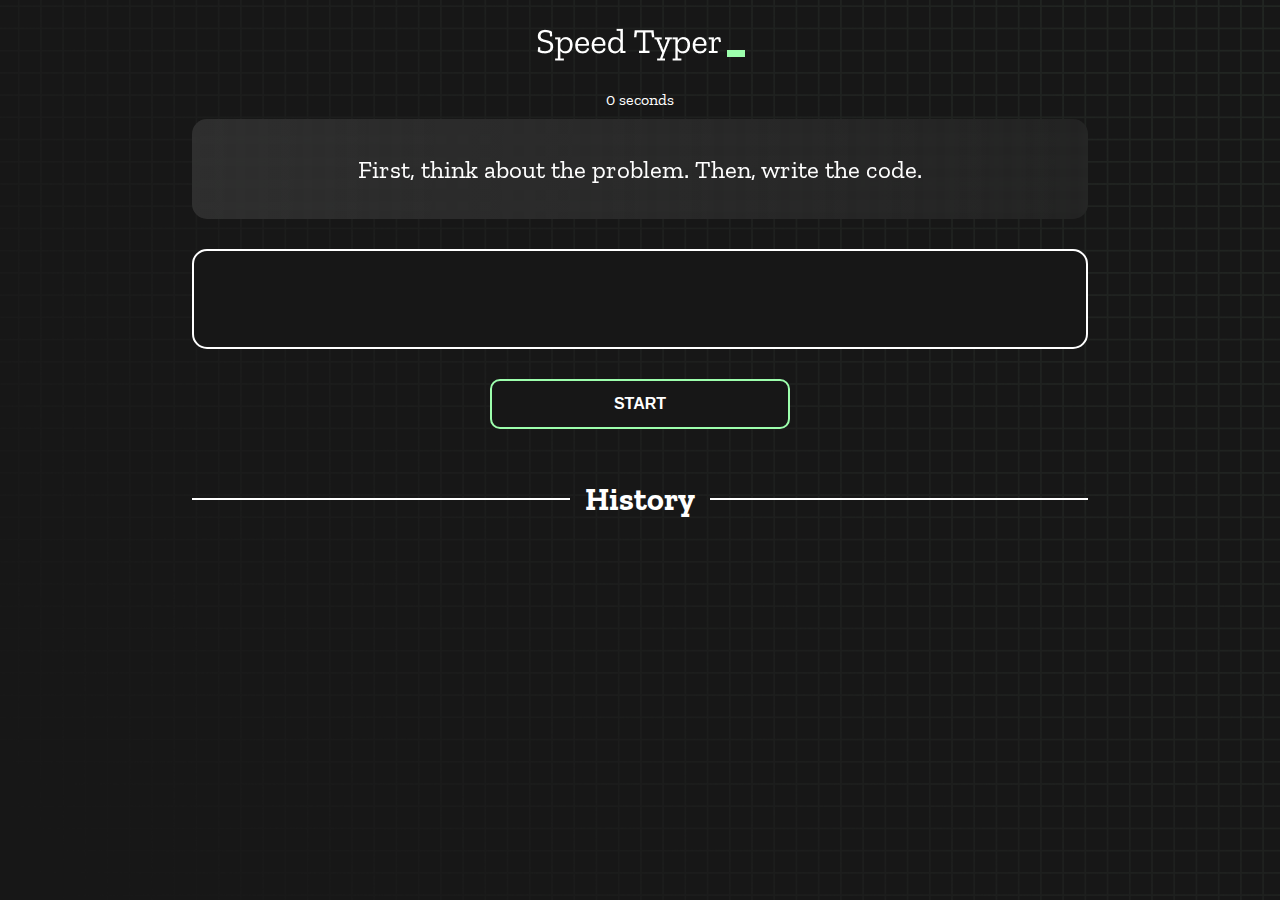
<file: index.html>
<!DOCTYPE html>
<html lang="en">
  <head>
    <meta charset="UTF-8" />
    <meta http-equiv="X-UA-Compatible" content="IE=edge" />
    <meta name="viewport" content="width=device-width, initial-scale=1.0" />
    <title>Speed Monster</title>
    <link rel="stylesheet" href="styles.css" />
    <link rel="preconnect" href="https://fonts.googleapis.com" />
    <link rel="preconnect" href="https://fonts.gstatic.com" crossorigin />
    <link
      href="https://fonts.googleapis.com/css2?family=Zilla+Slab:wght@300;400;500&display=swap"
      rel="stylesheet"
    />
  </head>
  <body>
    <h1 class="title"><img src="./logo.png" /></h1>
    <div  id="show-time">0 seconds</div>

    <div class="box-container">
      <div id="question"></div>

      <div id="display" class="inactive"></div>

      <div class="buttons">
        <button id="starts">START</button>
      </div>

      <div class="divider-container">
        <div class="line"></div>
        <h1 class="title2">History</h1>
        <div class="line"></div>
      </div>
      <div id="histories"></div>
    </div>

    <div id="countdown"></div>
    <div id="modal-background" class="hidden"></div>
    <div id="result" class="hidden"></div>

    <script src="./history.js"></script>
    <script src="./script.js"></script>
  </body>
</html>
</file>
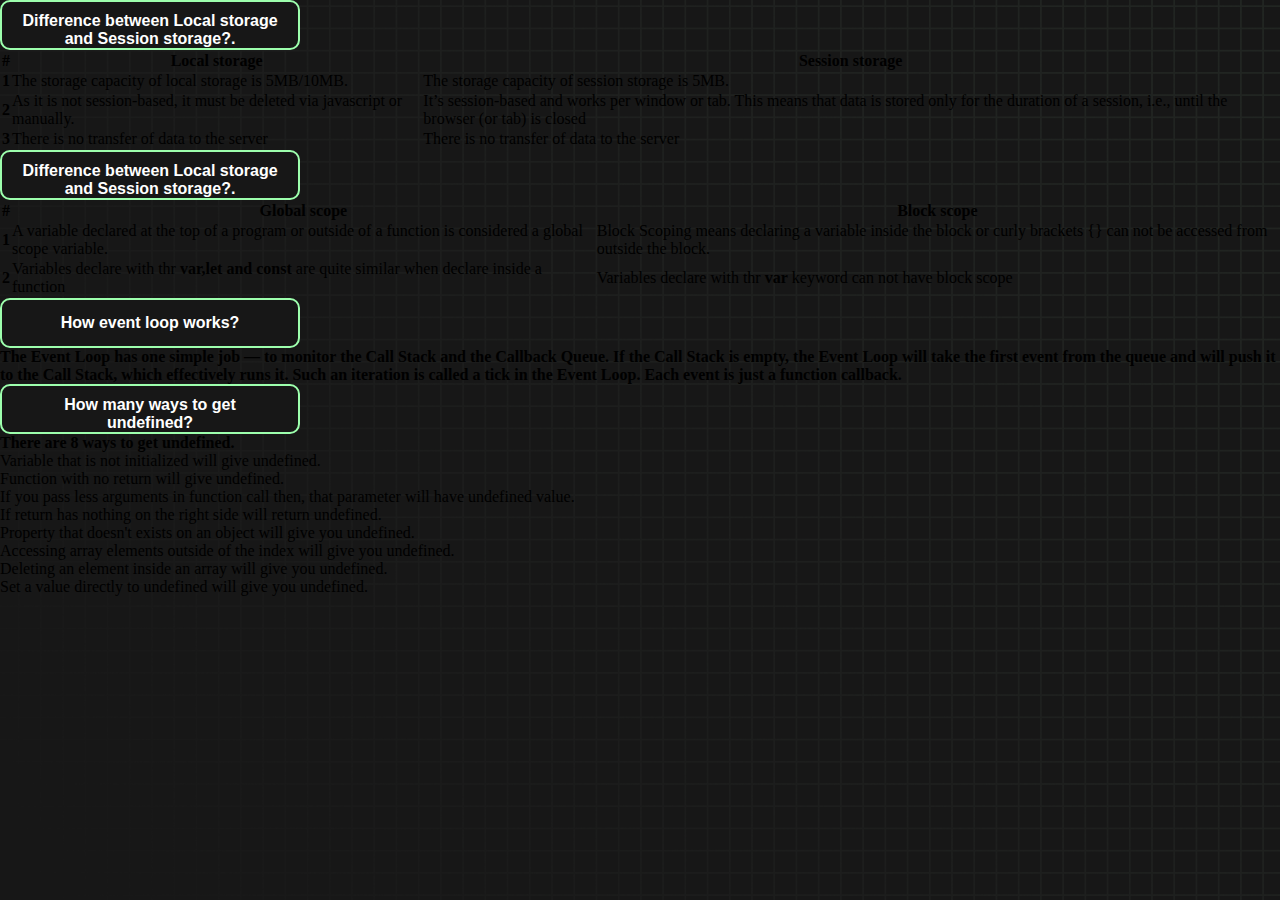
<file: blog.html>
<!doctype html>
<html lang="en">
  <head>
    <meta charset="utf-8">
    <meta name="viewport" content="width=device-width, initial-scale=1">
   <link rel="stylesheet" href="styles.css">
    <title>Blog</title>
    <link href="https://cdn.jsdelivr.net/npm/bootstrap@5.2.0/dist/css/bootstrap.min.css" rel="stylesheet" integrity="sha384-gH2yIJqKdNHPEq0n4Mqa/HGKIhSkIHeL5AyhkYV8i59U5AR6csBvApHHNl/vI1Bx" crossorigin="anonymous">
  </head>
  <body>

   
    <main class="container mt-4  overflo ">
        <!-- blog question -->
        <section class="overflo">
            <div class="accordion" id="accordionPanelsStayOpenExample">
                <div class="accordion-item">
                  <h2 class="accordion-header" id="panelsStayOpen-headingOne">
                    <button class="accordion-button" type="button" data-bs-toggle="collapse" data-bs-target="#panelsStayOpen-collapseOne" aria-expanded="true" aria-controls="panelsStayOpen-collapseOne">
                        Difference between Local storage and Session storage?.
                    </button>
                  </h2>
                  <div id="panelsStayOpen-collapseOne" class="accordion-collapse collapse show" aria-labelledby="panelsStayOpen-headingOne">
                    <div class="accordion-body">
                        <table class="table  ">
                            <thead class="">
                              <tr class="p-0">
                                <th scope="col">#</th>
                                <th scope="col">Local storage</th>
                                <th scope="col">Session storage</th>
                                
                              </tr>
                            </thead>
                            <tbody>
                              <tr class="p-0">
                                <th scope="row">1</th>
                                <td>The storage capacity of local storage is 5MB/10MB.</td>
                                <td>The storage capacity of session storage is 5MB.</td>
                                
                              </tr>
                              <tr class="p-0">
                                <th scope="row">2</th>
                                <td>As it is not session-based, it must be deleted via javascript or manually.</td>
                                <td>It’s session-based and works per window or tab. This means that data is stored only for the duration of a session, i.e., until the browser (or tab) is closed</td>
                                
                              </tr>
                              <tr class="p-0">
                                <th scope="row">3</th>
                                <td>There is no transfer of data to the server</td>
                                <td>There is no transfer of data to the server</td>
                                
                              </tr>
                            </tbody>
                          </table>
                    </div>
                  </div>
                </div>
                <div class="accordion-item">
                  <h2 class="accordion-header" id="panelsStayOpen-headingTwo">
                    <button class="accordion-button" type="button" data-bs-toggle="collapse" data-bs-target="#panelsStayOpen-collapseTwo" aria-expanded="false" aria-controls="panelsStayOpen-collapseTwo">
                        Difference between Local storage and Session storage?.
                    </button>
                  </h2>
                  <div id="panelsStayOpen-collapseTwo" class="accordion-collapse collapse " aria-labelledby="panelsStayOpen-headingTwo">
                    <div class="accordion-body">
                        <table class="table  ">
                            <thead class="">
                              <tr class="p-0">
                                <th scope="col">#</th>
                                <th scope="col">Global scope</th>
                                <th scope="col">Block scope</th>
                                
                              </tr>
                            </thead>
                            <tbody>
                              <tr class="p-0">
                                <th scope="row">1</th>
                                <td>A variable declared at the top of a program or outside of a function is considered a global scope variable.</td>
                                <td> Block Scoping means declaring a variable inside the block or curly brackets {} can not be accessed from outside the block.</td>
                                
                              </tr>
                              <tr class="p-0">
                                <th scope="row">2</th>
                                <td>Variables declare with thr <strong>var,let and const</strong> are quite similar when declare inside a function</td>
                                <td>Variables declare with thr <strong>var</strong> keyword can not have block scope</td>
                                
                              </tr>
                            
                            </tbody>
                          </table>
                    </div>
                  </div>
                </div>
                
                <div class="accordion-item">
                  <h2 class="accordion-header" id="panelsStayOpen-headingThree">
                    <button class="accordion-button collapsed" type="button" data-bs-toggle="collapse" data-bs-target="#panelsStayOpen-collapseThree" aria-expanded="false" aria-controls="panelsStayOpen-collapseThree">
                     How event loop works?
                    </button>
                  </h2>
                  <div id="panelsStayOpen-collapseThree" class="accordion-collapse collapse" aria-labelledby="panelsStayOpen-headingThree">
                    <div class="accordion-body">
                      <strong>The Event Loop has one simple job — to monitor the Call Stack and the Callback Queue. If the Call Stack is empty, the Event Loop will take the first event from the queue and will push it to the Call Stack, which effectively runs it.

                        Such an iteration is called a tick in the Event Loop. Each event is just a function callback.</strong>
                    </div>
                  </div>
                </div>
                <div class="accordion-item">
                  <h2 class="accordion-header" id="panelsStayOpen-headingFour">
                    <button class="accordion-button collapsed" type="button" data-bs-toggle="collapse" data-bs-target="#panelsStayOpen-collapseFour" aria-expanded="false" aria-controls="panelsStayOpen-collapseFour">
                     How many ways to get undefined?
                    </button>
                  </h2>
                  <div id="panelsStayOpen-collapseFour" class="accordion-collapse collapse" aria-labelledby="panelsStayOpen-headingFour">
                    <div class="accordion-body">
                      <strong class="ml-3">There are 8 ways to get undefined.</strong>
                      <ol>
                        <li>Variable that is not initialized will give undefined.</li>
                        <li>Function with no return  will give undefined.</li>
                        <li>If you pass less arguments in function call then, that parameter will have undefined value.</li>
                        <li>If return has nothing on the right side will return undefined.</li>
                        <li>Property that doesn't exists on an object will give you undefined.</li>
                        <li>Accessing array elements outside of the index will give you undefined.</li>
                        <li>Deleting an element inside an array will give you undefined.</li>
                        <li>Set a value directly to undefined will give you undefined.</li>
                      </ol>
                    </div>
                  </div>
                </div>
              </div>
        </section>

    </main>
   
    <script src="https://cdn.jsdelivr.net/npm/bootstrap@5.2.0/dist/js/bootstrap.bundle.min.js" integrity="sha384-A3rJD856KowSb7dwlZdYEkO39Gagi7vIsF0jrRAoQmDKKtQBHUuLZ9AsSv4jD4Xa" crossorigin="anonymous"></script>
</body>
</html>
</file>
<file: styles.css>
* {
  padding: 0;
  margin: 0;
  box-sizing: border-box;
}

body {
  background-image: url("./bg.png");
  background-size: cover;
  background-position: left top;
  font-family: "Zilla Slab", serif;
}

.box-container {
  width: 70%;
  margin: 0 auto;
}

#question {
  height: 100px;
  display: flex;
  align-items: center;
  justify-content: center;
  color: white;
  font-size: 25px;
  border-radius: 15px;
  background: rgb(255, 255, 255);
  background: linear-gradient(
    92.49deg,
    rgba(255, 255, 255, 0.1) 0.18%,
    rgba(255, 255, 255, 0.05) 99.85%
  );
  backdrop-filter: blur(5px);
  margin-bottom: 30px;
}

#display {
  height: 100px;
  display: flex;
  flex-wrap: wrap;
  align-items: center;
  padding-left: 5rem;
  color: white;
  font-size: 32px;
  background-color: #171717;
  border: 2px solid #9dffad;
  border-radius: 15px;
}

#countdown {
  position: fixed;
  height: 100vh;
  width: 100vw;
  background-color: rgba(0, 0, 0, 0.8);
  top: 0;
  left: 0;
  display: flex;
  align-items: center;
  justify-content: center;
  font-size: 3rem;
  color: white;
  display: none;
}
#result {
  position: fixed;
  top: 50%; 
  left: 50%;
  transform: translate(-50%, -50%);
  height: 250px;
  width: 400px;
  background-color: #171717;
  border-radius: 15px;
  border: 2px solid #9dffad;
  color: white;
  text-align: center;
  padding: 2rem;
}
#show-time{
  text-align: center;
  color: white;
  margin: 10px 0;
}

.green {
  color: #9dffad;
}
.red {
  color: #eb6565;
}
.bold {
  font-weight: 700;
}
.inactive {
  border: 2px solid white !important;
}
.hidden {
  display: none;
}
.title {
  text-align: center;
  color: white;
  margin: 20px 0;
}

.divider-container {
  height: 80px;
  display: flex;
  justify-content: center;
  align-items: center;
  gap: 15px;
  margin: 0 auto;
}

.line {
  height: 2px;
  background: white;
  width: 100%;
}

.title2 {
  color: white;
  display: block;
}

.buttons {
  display: flex;
  justify-content: center;
  margin: 30px 0;
}
button {
  padding: 10px 20px;
  border: none;
  font-size: 16px;
  font-weight: bold;
  width: 300px;
  height: 50px;
  color: white;
  background-color: #171717;
  border-radius: 10px;
  border: 2px solid #9dffad;
  cursor: pointer;
}

#histories {
  display: grid;
  grid-template-columns: repeat(3,1fr);
  gap: 10px;
  justify-content: space-around;
}

.card {
  width: 100%;
  height: 100%;
  
  display: grid;
  justify-items: center;
  justify-content: space-between;
  align-items: center;
  padding: 20px 30px;
  color: white;
  border-radius: 15px;
  background: rgb(255, 255, 255);
  background: linear-gradient(
    92.49deg,
    rgba(255, 255, 255, 0.1) 0.18%,
    rgba(255, 255, 255, 0.05) 99.85%
  );
  backdrop-filter: blur(5px);
  margin-bottom: 30px;
}

#modal-background {
  background: rgb(255, 255, 255);
  background: linear-gradient(
    92.49deg,
    rgba(255, 255, 255, 0.1) 0.18%,
    rgba(255, 255, 255, 0.05) 99.85%
  );
  backdrop-filter: blur(5px);
  height: 100vh;
  width: 100%;
  position: fixed;
  top: 0;
}
.overflo{
  overflow-x: hidden;
  
  margin-left: 0;
  margin-right: 0;
}

@media only screen and (max-width: 700px) {
  .box-container {
    padding: 0 20px;
    width: 100%;
  }
  #histories {
    grid-template-columns: repeat(1,1fr);
  }
}
</file>
